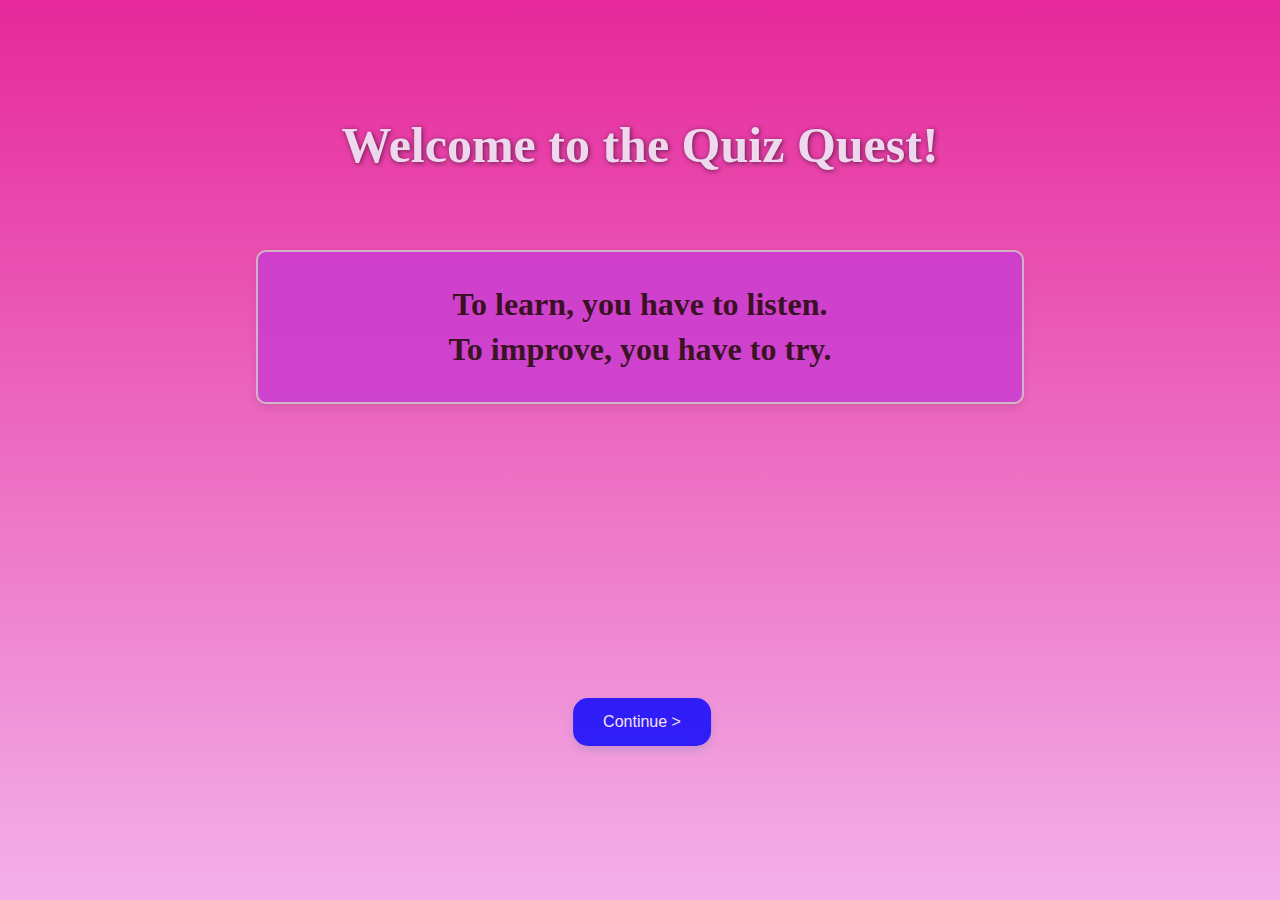
<file: index.html>
<!DOCTYPE html>
<html lang="en">
<head>
    <meta charset="UTF-8">
    <meta name="viewport" content="width=device-width, initial-scale=1.0">
    <title>Welcome!</title>
    <link rel="stylesheet" href="app.css" >
</head>
<body>
    <div class="container"> 
        <h1 style="color:azure; font-size: 50px; font-family:Georgia, 'Times New Roman', Times, serif;padding-top: 90px;">Welcome to the Quiz Quest!</h1>
    </div>
    <div class="quote-box">
        <h1>To learn, you have to listen.<br> To improve, you have to try.</h1>
    </div>
    
    <div>
        <button class="button"onclick="location.href='quizapp.html'">Continue ></button> 
    </div> 
     
</body>
</html>
</file>
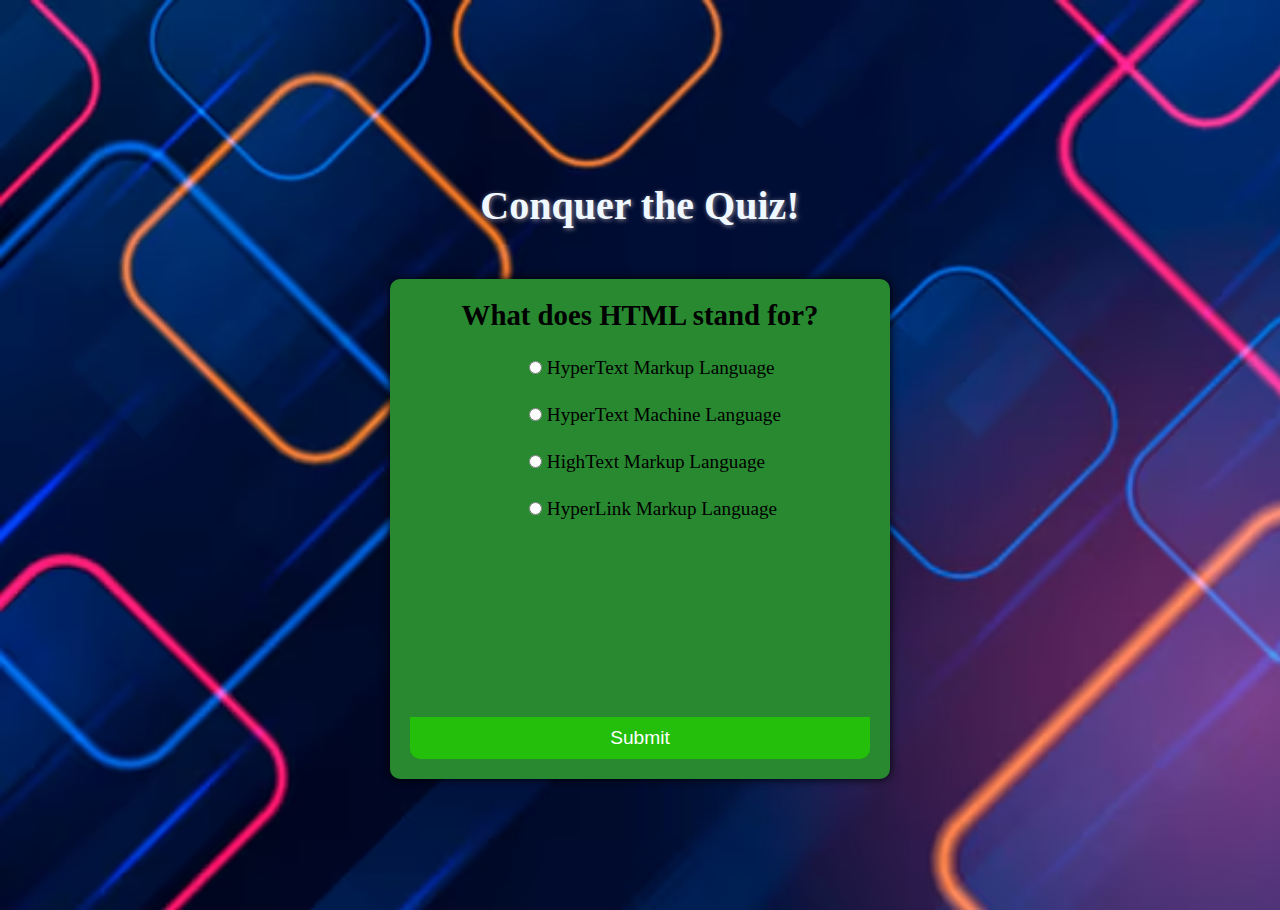
<file: quizapp.html>
<!DOCTYPE html>
<html lang="en">
<head>
    <meta charset="UTF-8">
    <meta name="viewport" content="width=device-width, initial-scale=1.0">
    <title>Quiz Quest!</title>
    <link rel="stylesheet" href="page.css">
</head>
<body style="background-image: url('bg.jpg'); background-size: cover; ">
    <h1 style="position: relative;;">Conquer the Quiz!</h1>
    <div class="quiz-container"> 
        <h2 id="quiz-question">Quiz Item</h2>
        <ul style="align-items: center;">
           <li>
            <input type="radio" class="answer" id="option-a" name="quiz-options">
            <label for="option-a" id="text_option_a">Option A</label>
           </li>
           <li>
            <input type="radio" class="answer" id="option-b" name="quiz-options">
            <label for="option-b" id="text_option_b">Option B</label>
           </li>
           <li>
            <input type="radio" class="answer" id="option-c" name="quiz-options">
            <label for="option-c" id="text_option_c">Option C</label>
           </li>
           <li>
            <input type="radio" class="answer" id="option-d" name="quiz-options">
            <label for="option-d" id="text_option_d">Option D</label>
           </li>
        </ul>
        <button id="submit">Submit</button>
    </div>
    <script src="script.js">
    </script>
</body>
</html>
</file>
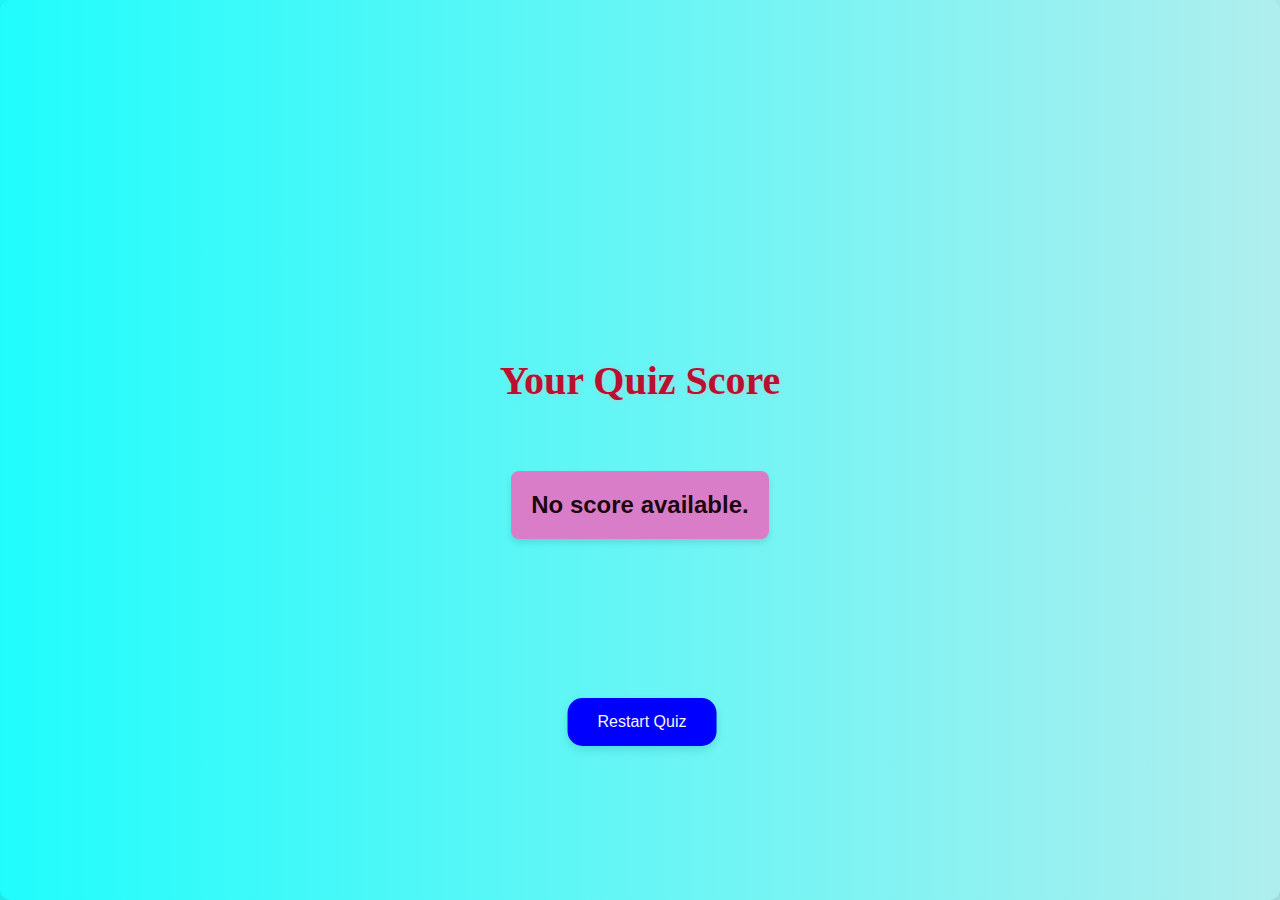
<file: score.html>
<!DOCTYPE html>
<html lang="en">
<head>
    <meta charset="UTF-8">
    <meta name="viewport" content="width=device-width, initial-scale=1.0">
    <title>Quiz Results</title>
    <link rel="stylesheet" href="score.css">
</head>
<body>

    <h1 style="text-align: center;position: relative;">Your Quiz Score</h1>
    <p id="score"></p> 
    <button onclick="window.location.href = 'index.html';">Restart Quiz</button>

    <script>
        const score = localStorage.getItem("quizScore");
        if (score !== null) {
            document.getElementById("score").textContent = `Your Score is ${score} out of 10`;
        } else {
            document.getElementById("score").textContent = "No score available.";
        }
    </script>
</body>
</html>
</file>
<file: app.css>
* {
    margin: 0;
    padding: 0;
    box-sizing: border-box; 
}
body {
    background: linear-gradient(to bottom, rgb(230, 40, 154), #f3b0e9);
    opacity: 0.8;
    height: 100vh;
    background-size: cover; 
    background-position:center;
    background-repeat: no-repeat; 
    margin: 0; 
    font-family: Cambria, Cochin, Georgia, Times, 'Times New Roman', serif;
    min-height: 100vh;
}

.container {
    text-align: center;
    padding: 20px;
    color: white; 
    text-shadow: 1px 1px 5px rgba(0, 0, 0, 0.7); 
}

.button{
    background-color:blue;
    border: none;
    border-radius: 15px;
    position: absolute;
    bottom: 150px;
    left:50%;
    transform: translateX(-50%);
    color: whitesmoke;
    padding:15px 30px;
    text-align: center;
    text-decoration: none;
    display: inline-block;
    font-size: 16px;
    margin: 4px 2px;
    cursor: pointer;
    box-shadow: 0px 4px 8px rgba(4, 124, 137, 0.2); 
    transition: transform 0.2s ease, box-shadow 0.2s ease; 
}
.button:hover {
    transform: translateX(-50%) scale(1.05); 
    box-shadow: 0px 6px 12px rgba(81, 70, 224, 0.3);
    background-color: rgb(86, 91, 222);
}
.quote-box{
    background-color: #c93cd3;
    border: 2px solid #ccc;
    border-radius: 10px;
    padding: 30px; 
    width: 60%; 
    margin: 50px auto; 
    box-shadow: 0 4px 8px rgba(0, 0, 0, 0.1); 
    text-align: center; 
}

h1 {
    font-size: 2em; 
    color: rgb(15, 1, 1);
    line-height: 1.4; 
    font-family: Georgia, 'Times New Roman', Times, serif;
}
</file>
<file: page.css>
* {
    margin: 0;
    padding: 0;
    box-sizing: border-box; 
}

h1 {
    font-family: Cambria, Cochin, Georgia, Times, 'Times New Roman', serif;
    text-align: center;
    padding: 20px; 
    color: aliceblue;
    position: relative;
    font-size: 2.5em;
    text-shadow: 1px 1px 5px rgba(208, 193, 193, 0.7);
    margin-top: 20px; 
    z-index: 10; 
}

body {
    display: flex;
    justify-content: center;
    height: 100vh;
    flex-direction: column; 
    align-items: center;
    position: relative;
    margin-top: 10px; 
}

.quiz-container {
    border-radius: 10px;
    box-shadow: 0 0 10px 0 black;
    width: 500px;
    height: 500px;
    background-color: rgb(40, 137, 48);
    padding: 20px;
    display: flex;
    flex-direction: column;
    justify-content: center;
    align-items: center; 
    z-index: 1;
    position: relative;
    margin-top: 30px; 
}

h2 {
    font-size: 1.8em;
    margin-bottom: 20px;
}

ul {
    list-style: none;
    margin-left: 30px;
}

li {
    font-size: 1.2rem;
    margin-bottom: 15px;
    padding: 5px;
    cursor: pointer;
}
#submit {
    background-color: #23bf0b;
    border: none;
    color: white;
    font-size: 1.2rem;
    display: block;
    width: 100%;
    padding: 10px 0; 
    border-radius: 0 0 10px 10px; 
    text-align: center; 
    position: relative;
    margin-top: auto; 
}
#submit:hover {
    background-color: #a8987e;
    cursor: pointer;
}
</file>
<file: score.css>
body {
    font-family: Arial, sans-serif;
    background: linear-gradient(to right, rgb(32, 252, 252), paleturquoise);
    color: #333;
    display: flex;
    justify-content: center;
    align-items: center;
    height: 100vh;
    margin: 0;
    text-align: center;
    padding: 0%;
    border-radius: 10px;
    box-shadow: 0 10px 30px rgba(0, 0, 0, 0.2);
    flex-direction: column; /* Align children elements vertically */
}

h1 {
    font-family: Cambria, Cochin, Georgia, Times, 'Times New Roman', serif;
    text-align: center;
    padding: 20px; 
    color: rgb(185, 15, 49);
    position: relative;
    font-size: 2.5em;
    text-shadow: 1px 1px 5px rgba(208, 193, 193, 0.7);
    margin-top: 0px; 
    z-index: 10; 
}

#score {
    font-size: 1.5rem;
    font-weight: bold;
    color: #0f0101f2;
    margin-top: 20px;
    display: inline-block;
    padding: 20px;
    background-color: #d97dc8;
    border-radius: 8px;
    box-shadow: 0 4px 6px rgba(0, 0, 0, 0.1);
    transition: all 0.3s ease;
}

#score:hover {
    box-shadow: 0 8px 12px rgba(0, 0, 0, 0.2);
}

button {
    background-color:blue;
    border: none;
    border-radius: 15px;
    position: absolute;
    bottom: 150px;
    left:50%;
    transform: translateX(-50%);
    color: whitesmoke;
    padding:15px 30px;
    text-align: center;
    text-decoration: none;
    display: inline-block;
    font-size: 16px;
    margin: 4px 2px;
    cursor: pointer;
    box-shadow: 0px 4px 8px rgba(4, 124, 137, 0.2); 
    transition: transform 0.2s ease, box-shadow 0.2s ease;  
}
button:hover {
    background-color: #45a049;
}
</file>
